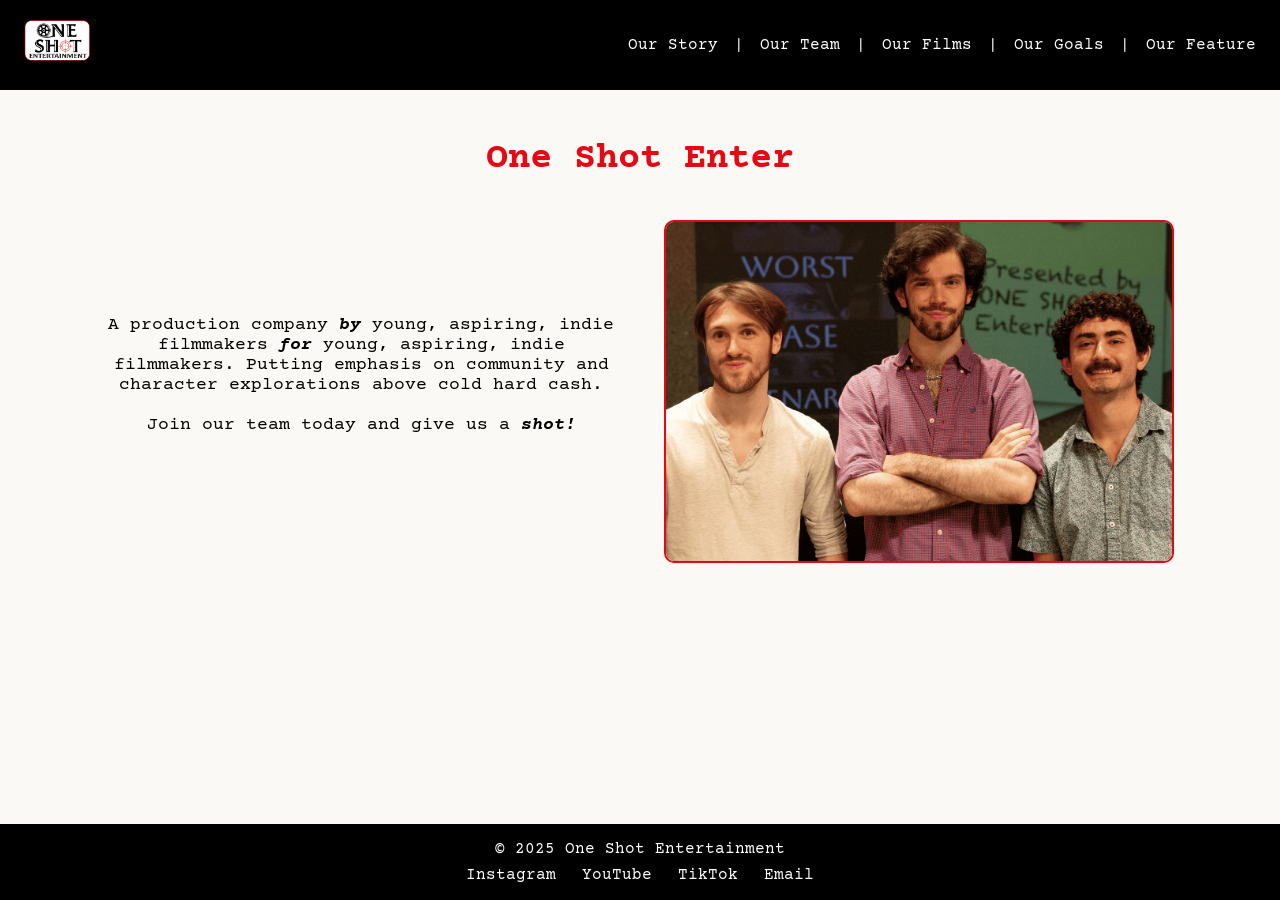
<file: index.html>
<!DOCTYPE html>
<html lang="en" xmlns="http://www.w3.org/1999/html">
<head>
    <meta charset="UTF-8" />
    <meta name="viewport" content="width=device-width, initial-scale=1.0" />
    <title>One Shot Entertainment</title>

    <link rel="stylesheet" href="styles.css" />
    <link rel="icon" href="One Shot Logo Formatted.png" />
    <link href="https://fonts.googleapis.com/css2?family=Inter:wght@400;700;800&display=swap" rel="stylesheet">
    <link href="https://fonts.googleapis.com/css2?family=Courier+Prime:wght@400;700&display=swap" rel="stylesheet">

    <style>
        body {
            background: #faf9f6;
            color: #000000;
            margin: 0;
        }

        /* Intro layout */
        .intro {
            max-width: 1100px;
            margin: 3rem auto;
            padding: 0 1rem;
        }

        .intro-content {
            display: flex;
            align-items: center;
            gap: 3rem;
        }

        .intro-text {
            flex: 1;
        }

        .group-photo {
            flex: 1;
            text-align: right;
        }

        .group-photo img {
            max-width: 100%;
            height: auto;
            border-radius: 10px;
        }

        /* Mobile stacking */
        @media (max-width: 768px) {
            .intro-content {
                flex-direction: column;
                text-align: center;
            }

            .group-photo {
                text-align: center;
            }
        }
    </style>
</head>
<body>

<!-- Navbar -->
<header class="navbar">
    <div class="logo" onclick="location.href='index.html'">
        <img src="One Shot Logo Formatted.png" alt="One Shot Logo" class="logo-img">
    </div>

    <button id="menu-toggle" class="menu-toggle">☰</button>

    <nav class="nav-links" id="nav-links">
        <a href="OurStory.html">Our Story</a> <span class="divider">|</span>
        <a href="OurTeam.html">Our Team</a> <span class="divider">|</span>
        <a href="OurFilms.html">Our Films</a> <span class="divider">|</span>
        <a href="OurGoals.html">Our Goals</a> <span class="divider">|</span>
        <a href="BodyCount.html">Our Feature</a>
    </nav>
</header>

<!-- Main Intro -->
<main class="intro">
    <h1 id="typing-title"></h1>

    <div class="intro-content">
        <!-- LEFT: Text -->
        <div class="intro-text">
            <p class="intro-blurb">
                A production company <em><strong>by</strong></em> young, aspiring, indie filmmakers
                <em><strong>for</strong></em> young, aspiring, indie filmmakers.
                Putting emphasis on community and character explorations above cold hard cash.
                <br><br>
                Join our team today and give us a <strong><em>shot!</em></strong>
            </p>
        </div>

        <!-- RIGHT: Image -->
        <div class="group-photo">
            <img src="Group Pic 1 ss.png" alt="Group Photo 1" />
        </div>
    </div>
</main>

<!-- Footer -->
<footer class="footer">
    <p>© 2025 One Shot Entertainment</p>
    <div class="socials">
        <a href="https://www.instagram.com/one.shotentertainment/" target="_blank">Instagram</a>
        <a href="https://www.youtube.com/@oneshotentertainment00" target="_blank">YouTube</a>
        <a href="https://www.tiktok.com/@one.shotentertainment" target="_blank">TikTok</a>
        <a href="mailto:oneshotentertainment00@gmail.com">Email</a>
    </div>
</footer>

<script src="script.js"></script>
</body>
</html>
</file>
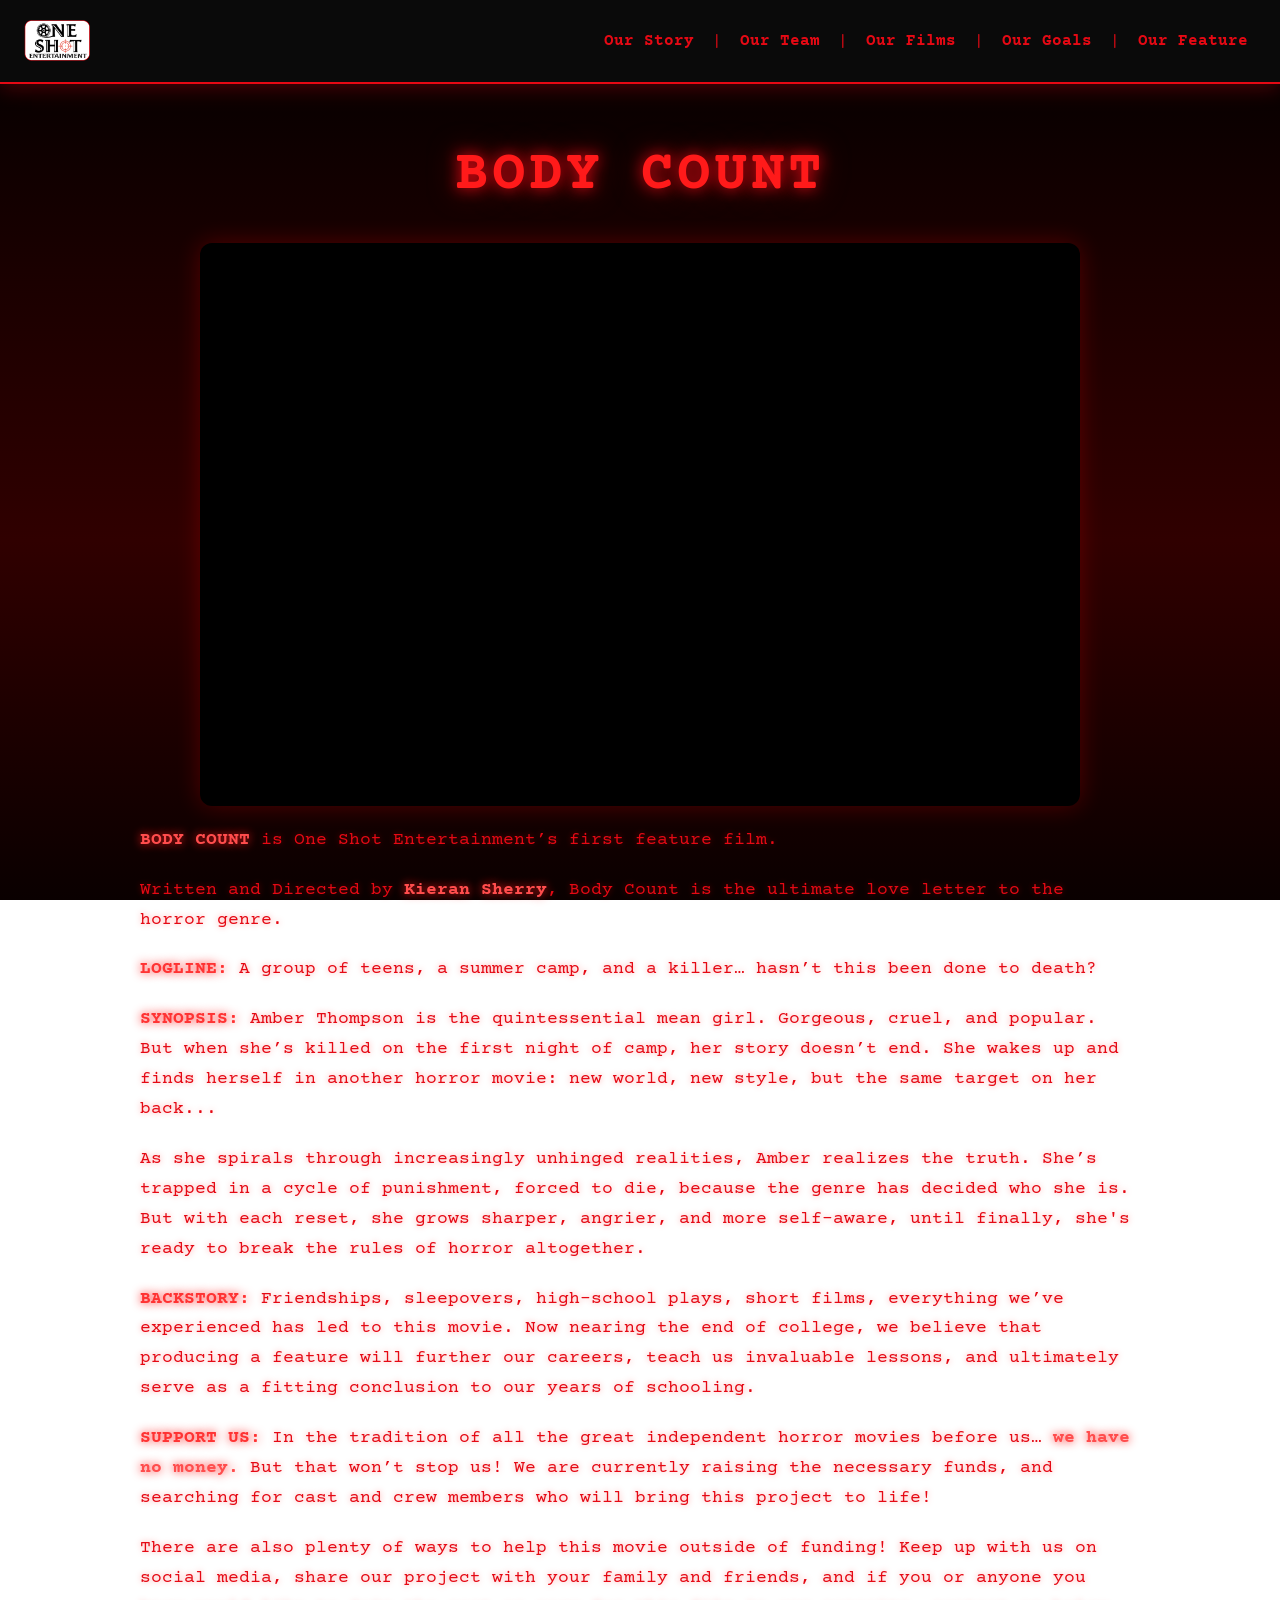
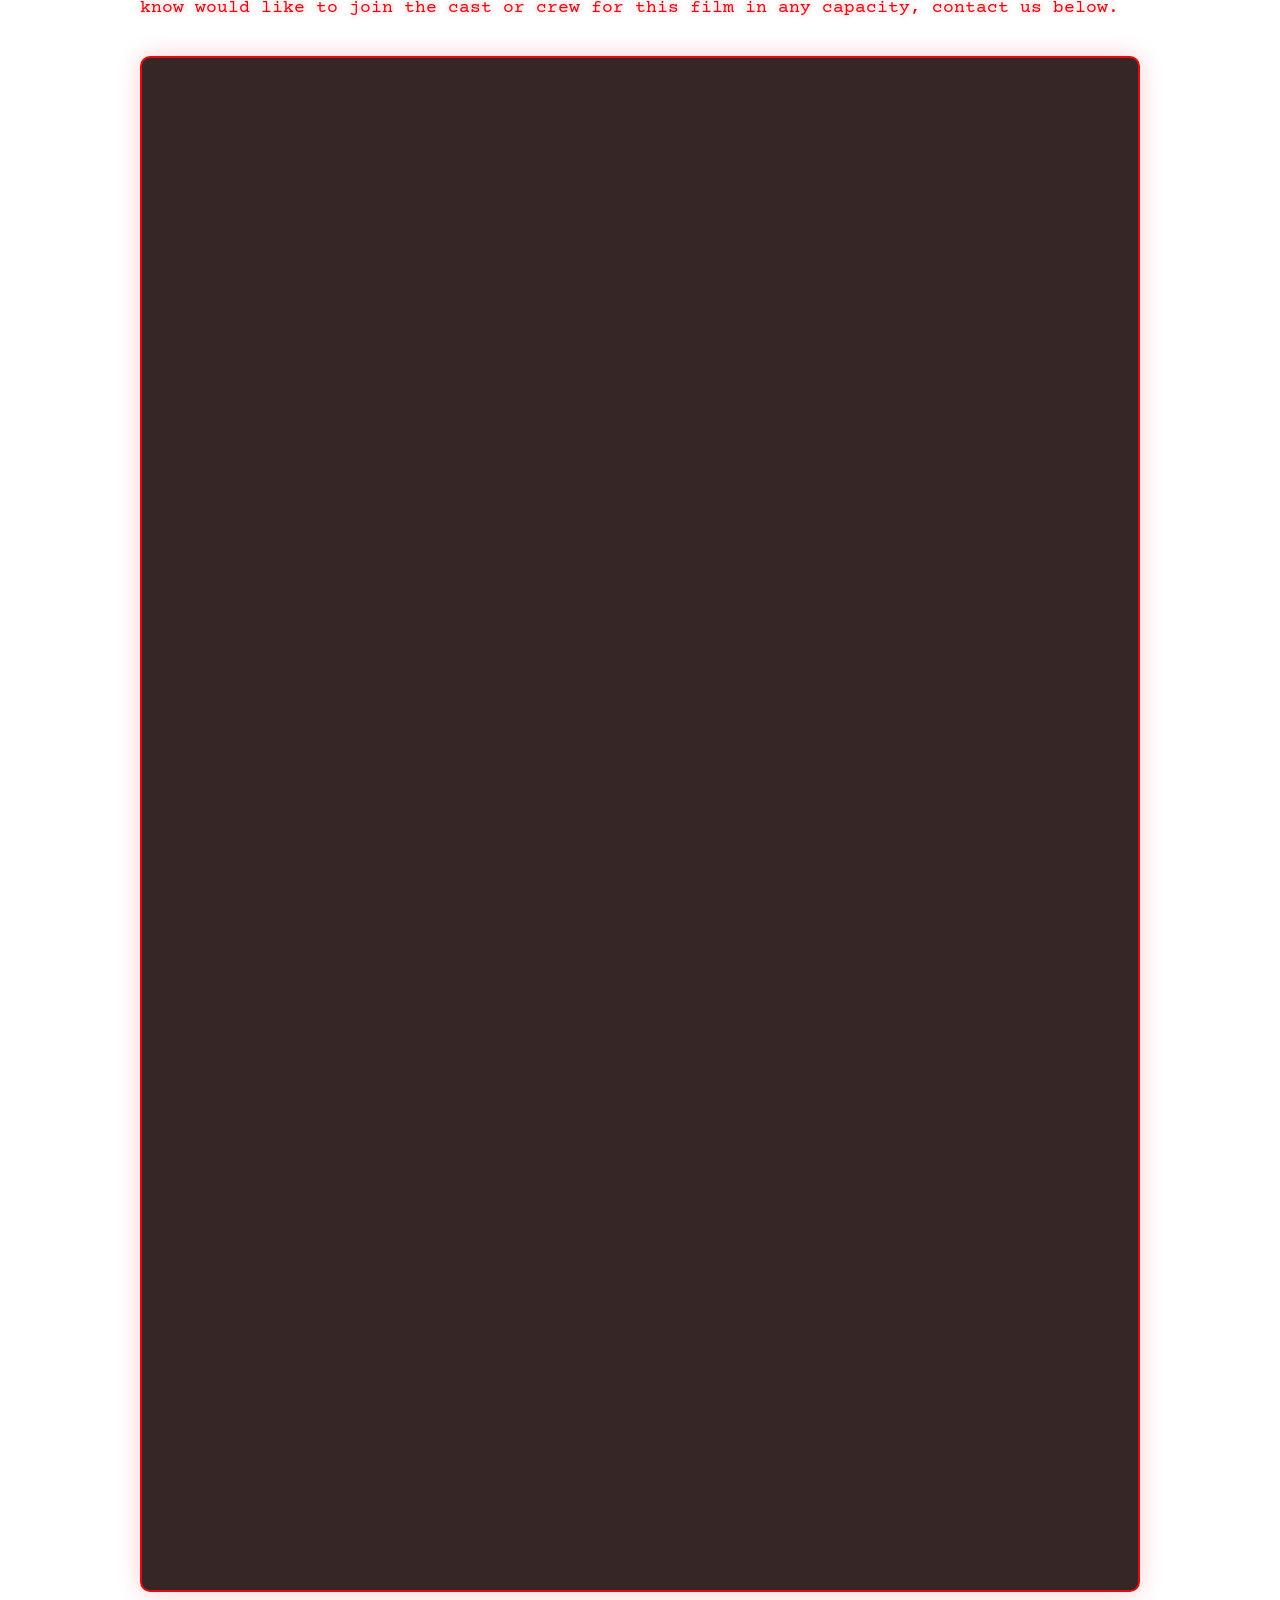
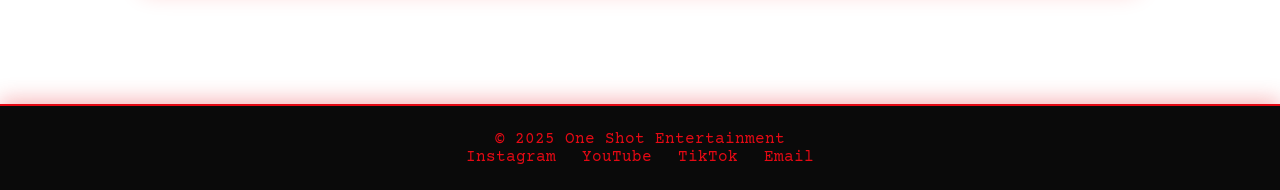
<file: BodyCount.html>
<!DOCTYPE html>
<html lang="en">
<head>
  <meta charset="UTF-8" />
  <meta name="viewport" content="width=device-width, initial-scale=1.0"/>
  <title>Body Count - One Shot Entertainment</title>
  <link rel="icon" href="One Shot Logo Formatted.png"/>
  <link href="https://fonts.googleapis.com/css2?family=Courier+Prime:wght@400;700&display=swap" rel="stylesheet">
  <style>
    * { margin: 0; padding: 0; box-sizing: border-box; }

    html, body { height: 100%; }

    body {
      font-family: 'Courier Prime', monospace;
      margin: 0;
      overflow-x: hidden;
      display: flex;
      flex-direction: column;
      align-items: center;
      color: #e50914;
      background: linear-gradient(to bottom, #000 0%, #1a0000 30%, #300000 60%, #0a0000 100%);
      background-attachment: fixed;
    }

    /* Navbar */
    .navbar {
      width: 100%;
      display: flex;
      justify-content: space-between;
      align-items: center;
      background: #0a0a0a;
      padding: 1rem 1.5rem;
      border-bottom: 2px solid #e50914;
      z-index: 1000;
      box-shadow: 0 4px 20px rgba(229,9,20,0.3);
    }
    .logo-img { height: 50px; cursor: pointer; display: block; }
    .nav-links a {
      color: #e50914;
      text-decoration: none;
      margin: 0 0.5rem;
      font-weight: 700;
      transition: color 0.3s ease;
    }
    .nav-links a:hover {
      color: #fff;
      text-shadow: 0 0 10px #ff1a1a;
    }
    .menu-toggle {
      display: none;
      font-size: 1.8rem;
      background: none;
      border: none;
      color: #e50914;
      cursor: pointer;
    }

    /* Main Content */
    .content {
      max-width: 1000px;
      width: 90%;
      line-height: 1.7;
      font-size: 1.1rem;
      margin: 2rem auto 3rem;
      color: #e50914;
      text-shadow: 0 0 6px rgba(255,0,0,0.4);
    }

    h1 {
      text-align: center;
      font-size: 3.5rem;
      margin: 0.75rem 0 1rem;
      color: #ff1a1a;
      text-shadow: 0 0 15px #e50914, 0 0 30px #660000;
      letter-spacing: 3px;
      animation: pulse 2.7s infinite;
    }

    @keyframes pulse {
      0%,100% { text-shadow: 0 0 10px #e50914, 0 0 20px #e50914; }
      50% { text-shadow: 0 0 20px #ff3333, 0 0 40px #ff0000; }
    }

    .content p { margin: 1.25rem 0; }

    .highlight {
      font-weight: bold;
      color: #ff4d4d;
      text-shadow: 0 0 10px #ff1a1a;
    }
    .section-title {
      text-transform: uppercase;
      font-weight: bold;
      color: #ff3333;
      margin-top: 1.5rem;
      text-shadow: 0 0 10px #ff1a1a;
    }

    /* Video */
    .video-wrapper {
      position: relative;
      width: 100%;
      max-width: 880px;
      margin: 1.25rem auto;
      padding-top: 56.25%; /* 16:9 aspect ratio */
      border-radius: 12px;
      overflow: hidden;
      box-shadow: 0 0 25px rgba(255,0,0,0.25);
      background: #000;
    }

    .campaign-video {
      position: absolute;
      top: 0;
      left: 0;
      width: 100%;
      height: 100%;
      border: none;
      display: block;
    }


    /* Scary Button */
    a.link {
      color: #fff;
      text-decoration: none;
      font-weight: bold;
      background: linear-gradient(to bottom, #8b0000, #e50914, #6b0000);
      padding: 0.8rem 1.6rem;
      border-radius: 8px;
      display: inline-block;
      margin-top: 1rem;
      position: relative;
      overflow: hidden;
      transition: transform 0.15s ease, box-shadow 0.2s ease;
      animation: pulseButton 2s infinite alternate;
      box-shadow: 0 0 20px rgba(255,0,0,0.3);
    }

    @keyframes pulseButton {
      from { box-shadow: 0 0 15px rgba(255,0,0,0.5), inset 0 0 10px rgba(255,50,50,0.3); }
      to { box-shadow: 0 0 30px rgba(255,0,0,0.8), inset 0 0 20px rgba(255,50,50,0.6); }
    }

    a.link::after {
      content: "";
      position: absolute;
      bottom: -10px;
      left: 20%;
      width: 60%;
      height: 12px;
      background: radial-gradient(circle at top, rgba(139,0,0,0.8) 20%, transparent 80%);
      animation: drip 2s infinite ease-in-out;
    }

    @keyframes drip {
      0%,100% { transform: translateY(0); opacity: 0.8; }
      50% { transform: translateY(5px); opacity: 1; }
    }

    a.link:hover {
      transform: scale(1.05);
      background: linear-gradient(to bottom, #ff1a1a, #b30000);
    }

    /* Form Container */
    .form-container {
      width: 100%;
      max-width: 1000px;
      border: 2px solid #e50914;
      border-radius: 10px;
      background: rgba(20,0,0,0.85);
      padding: 1rem;
      margin: 2rem auto 4rem;
      box-shadow: 0 0 25px rgba(255,0,0,0.2);
    }

    iframe {
      width: 100%;
      height: 1500px;
      border: none;
      display: block;
    }

    /* Footer */
    .footer {
      text-align: center;
      width: 100%;
      background: #0a0a0a;
      color: #e50914;
      padding: 1.5rem;
      border-top: 2px solid #e50914;
      box-shadow: 0 -4px 20px rgba(229,9,20,0.3);
    }
    .footer .socials a {
      color: #e50914;
      margin: 0 0.5rem;
      text-decoration: none;
      transition: color 0.3s ease;
    }
    .footer .socials a:hover {
      color: #fff;
      text-shadow: 0 0 8px #ff4d4d;
    }

    /* Responsive */
    @media (max-width: 600px) {

      /* hide dividers in dropdown */
      .divider {
        display: none;
      }

      #typing-title {
        font-size: 1.69rem;
      }

      .nav-links a {
        font-size: 0.76rem;
        display: block;
      }

      .logo {
        font-size: 0.97rem;
      }

      .menu-toggle {
        font-size: 1.5rem;
        display: block; /* Show the hamburger */
      }

      /* --- SLIDE DOWN ANIMATION VERSION OF NAV-LINKS --- */
      .nav-links {
        position: absolute;
        top: 70px;
        right: 0;
        background: #000;
        width: 200px;
        flex-direction: column;
        align-items: flex-start;
        padding: 1rem;
        gap: 0;

        /* sliding animation properties */
        overflow: hidden;
        max-height: 0;
        opacity: 0;
        transition: max-height 0.4s ease, opacity 0.4s ease;
      }

      .nav-links.show {
        max-height: 500px; /* large enough to reveal all links */
        opacity: 1;
      }

      .nav-links a {
        padding: 0.5rem 0;
        width: 100%;
      }
    }

    /* Responsive Title Fix */
    @media (max-width: 900px) {
      h1 {
        font-size: 3rem;
      }
    }

    @media (max-width: 750px) {
      h1 {
        font-size: 2.5rem;
      }
    }

    @media (max-width: 600px) {
      h1 {
        font-size: 2.1rem;
        letter-spacing: 2px; /* slightly tighter so it stays one line */
      }
    }

    @media (max-width: 480px) {
      h1 {
        font-size: 1.75rem;
        letter-spacing: 1px;
      }
    }

  </style>
</head>
<body>

<header class="navbar">
  <div class="logo" onclick="location.href='index.html'">
    <img src="One Shot Logo Formatted.png" alt="One Shot Logo" class="logo-img">
  </div>
  <button class="menu-toggle" id="menu-toggle">☰</button>
  <nav class="nav-links" id="nav-links">
    <a href="OurStory.html">Our Story</a> <span class="divider">|</span>
    <a href="OurTeam.html">Our Team</a> <span class="divider">|</span>
    <a href="OurFilms.html">Our Films</a> <span class="divider">|</span>
    <a href="OurGoals.html">Our Goals</a> <span class="divider">|</span>
    <a href="BodyCount.html">Our Feature</a>
  </nav>
</header>

<main class="content">
  <h1>BODY COUNT</h1>

  <div class="video-wrapper">
    <iframe
            class="campaign-video"
            src="https://drive.google.com/file/d/1VVdnpefF-FdsSgHXqUJBJfNLVnAZZv1k/preview"
            allow="autoplay; fullscreen"
            allowfullscreen>
    </iframe>
  </div>

  <p><span class="highlight">BODY COUNT</span> is One Shot Entertainment’s first feature film.</p>

  <p>Written and Directed by <span class="highlight">Kieran Sherry</span>, Body Count is the ultimate love letter to the horror genre.</p>

  <p><span class="section-title">Logline:</span> A group of teens, a summer camp, and a killer… hasn’t this been done to death?</p>

  <p><span class="section-title">Synopsis:</span> Amber Thompson is the quintessential mean girl. Gorgeous, cruel, and popular. But when she’s killed on the first night of camp, her story doesn’t end. She wakes up and finds herself in another horror movie: new world, new style, but the same target on her back...</p>

  <p>As she spirals through increasingly unhinged realities, Amber realizes the truth. She’s trapped in a cycle of punishment, forced to die, because the genre has decided who she is. But with each reset, she grows sharper, angrier, and more self-aware, until finally, she's ready to break the rules of horror altogether.</p>

  <p><span class="section-title">Backstory:</span> Friendships, sleepovers, high-school plays, short films, everything we’ve experienced has led to this movie. Now nearing the end of college, we believe that producing a feature will further our careers, teach us invaluable lessons, and ultimately serve as a fitting conclusion to our years of schooling.</p>

  <p><span class="section-title">Support Us:</span> In the tradition of all the great independent horror movies before us… <span class="highlight">we have no money.</span> But that won’t stop us! We are currently raising the necessary funds, and searching for cast and crew members who will bring this project to life!</p>

  <!--
  <p>So if this sounds like a movie you’d like to see… <span class="highlight">YOU can help bring it to life!</span> Our fundraising campaign is now live!</p>

  <p style="text-align:center;">
    <a class="link" href="#" target="_blank" rel="noopener">Fund Our Campaign Here</a>
  </p>
  -->
  <p>There are also plenty of ways to help this movie outside of funding! Keep up with us on social media, share our project with your family and friends, and if you or anyone you know would like to join the cast or crew for this film in any capacity, contact us below.</p>

  <div class="form-container">
    <iframe src="https://docs.google.com/forms/d/e/1FAIpQLSc-7XbF_esJmCRg6DgMv4vTzZAVBPrFzW50ubQ5w1DMgMn9MQ/viewform?embedded=true">Loading…</iframe>
  </div>
</main>

<footer class="footer">
  <p>© 2025 One Shot Entertainment</p>
  <div class="socials">
    <a href="https://www.instagram.com/one.shotentertainment/" target="_blank" rel="noopener">Instagram</a>
    <a href="https://www.youtube.com/@oneshotentertainment00" target="_blank" rel="noopener">YouTube</a>
    <a href="https://www.tiktok.com/@one.shotentertainment" target="_blank" rel="noopener">TikTok</a>
    <a href="mailto:oneshotentertainment00@gmail.com">Email</a>
  </div>
</footer>

<script src="script.js"></script>

</body>
</html>
</file>
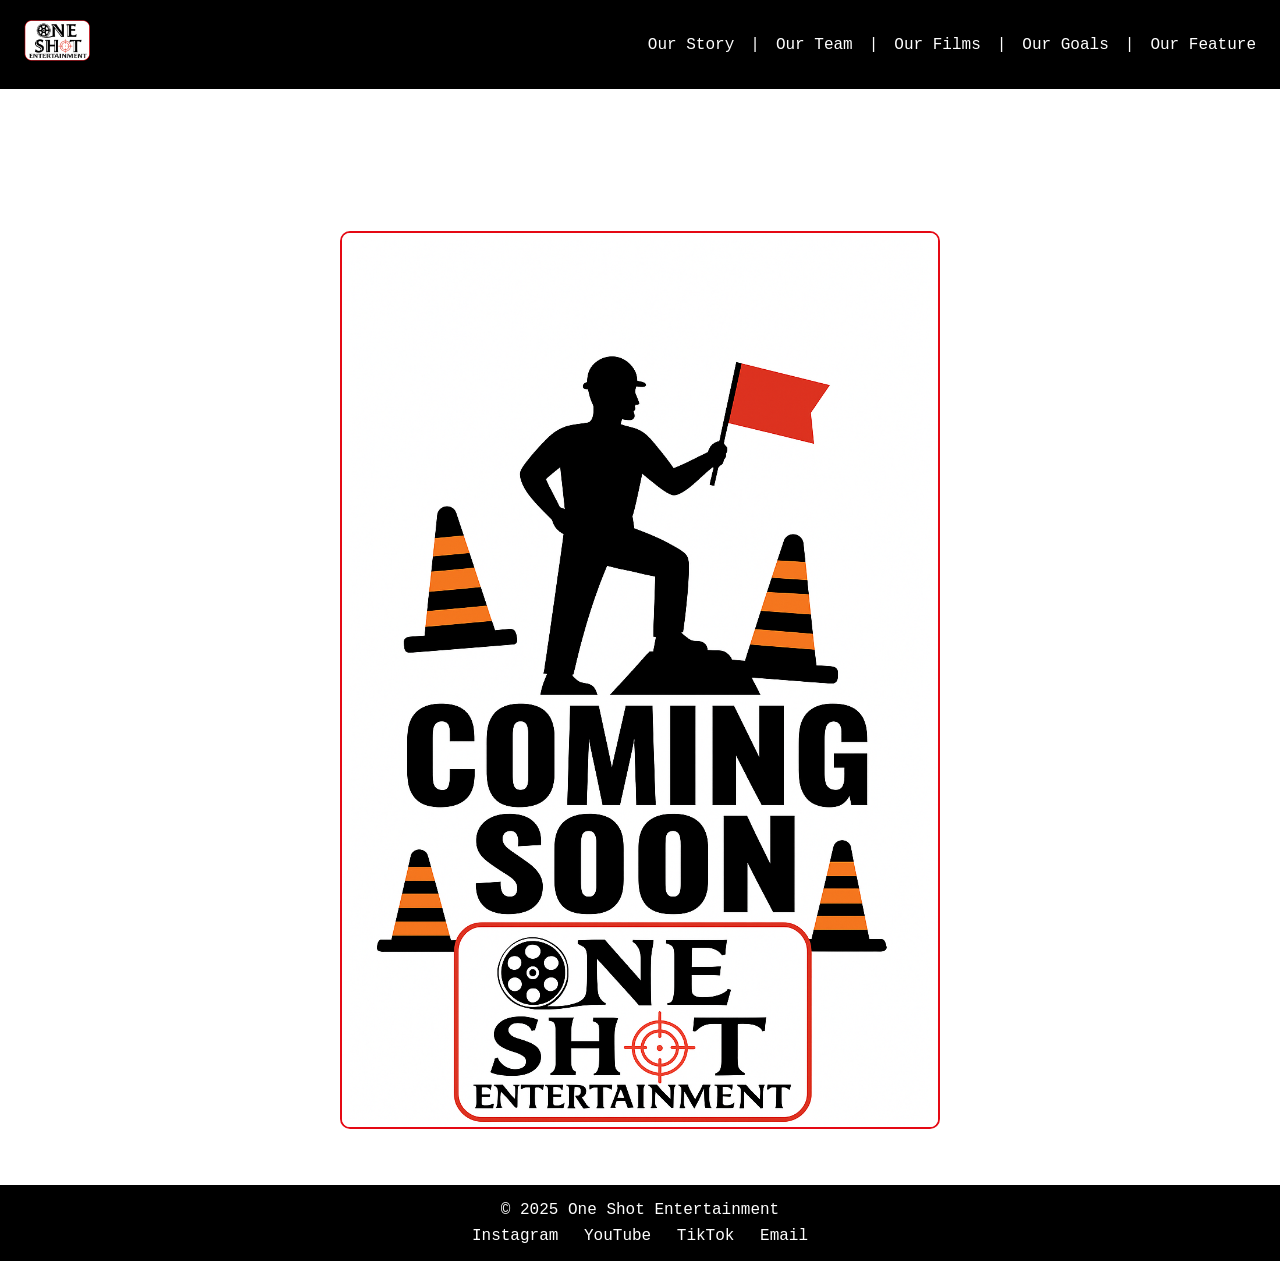
<file: OurFeature.html>
<!DOCTYPE html>
<html lang="en">
<head>
  <meta charset="UTF-8" />
  <meta name="viewport" content="width=device-width, initial-scale=1.0" />
  <title>One Shot Entertainment</title>
  <link rel="stylesheet" href="styles.css" />
  <link rel="icon" href="One Shot Logo Formatted.png" />
  <link href="https://fonts.googleapis.com/css2?family=Inter:wght@400;700;800&display=swap" rel="stylesheet">
</head>
<body>

<!-- Navbar -->
<header class="navbar">
  <div class="logo" onclick="location.href='index.html'">
    <img src="One Shot Logo Formatted.png" alt="One Shot Logo" class="logo-img">
  </div>

  <!-- Hamburger -->
  <button id="menu-toggle" class="menu-toggle">☰</button>
  <nav class="nav-links" id="nav-links">
    <a href="OurStory.html">Our Story</a> |
    <a href="OurTeam.html">Our Team</a> |
    <a href="OurFilms.html">Our Films</a> |
    <a href="OurGoals.html">Our Goals</a> |
    <a href="OurFeature.html">Our Feature</a>
  </nav>
</header>

<!-- Main Intro -->
<main class="intro">

  <h1 class="red-heading fade-in">Our Goals</h1>

  <div class="group-photo">
    <img src="Coming%20Soon.png" alt="Coming Soon..." />
  </div>
</main>

<!-- Footer -->
<footer class="footer">
  <p>© 2025 One Shot Entertainment</p>
  <div class="socials">
    <a href="https://www.instagram.com/one.shotentertainment/" target="_blank">Instagram</a>
    <a href="https://www.youtube.com/@oneshotentertainment00" target="_blank">YouTube</a>
    <a href="https://www.tiktok.com/@one.shotentertainment" target="_blank">TikTok</a>
    <a href="mailto:oneshotentertainment00@gmail.com">Email</a>
  </div>
</footer>

<script src="script.js"></script>
</body>
</html>
</file>
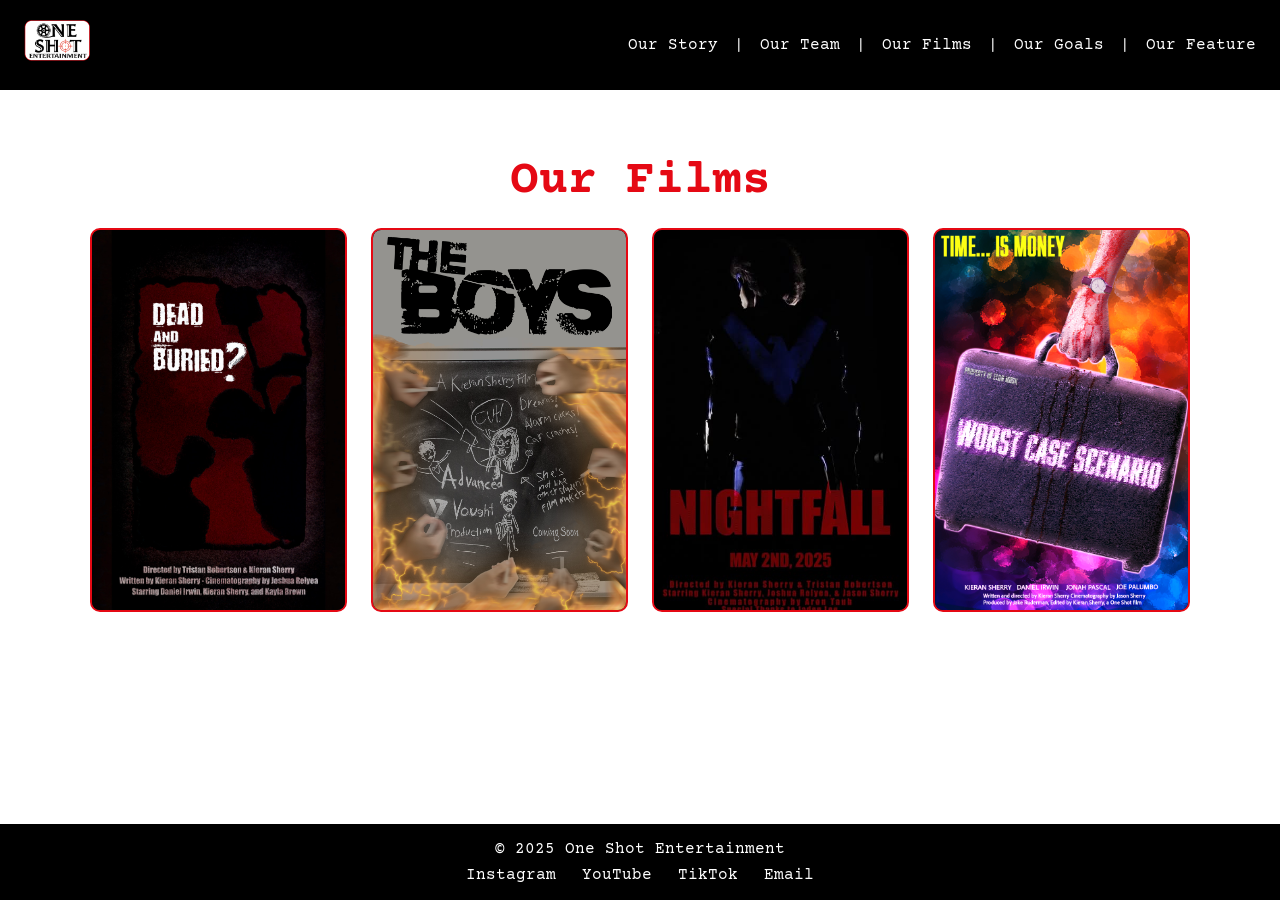
<file: OurFilms.html>
<!DOCTYPE html>
<html lang="en">
<head>
    <meta charset="UTF-8" />
    <meta name="viewport" content="width=device-width, initial-scale=1.0"/>
    <title>Our Films - One Shot Entertainment</title>
    <link rel="stylesheet" href="styles.css"/>
    <link rel="icon" href="One Shot Logo Formatted.png"/>
    <link href="https://fonts.googleapis.com/css2?family=Inter:wght@400;700;800&display=swap" rel="stylesheet">
    <link href="https://fonts.googleapis.com/css2?family=Courier+Prime:wght@400;700&display=swap" rel="stylesheet">
    <style>
        .fade-in {
            opacity: 0;
            transform: translateY(20px);
            transition: opacity 0.6s ease-out, transform 0.6s ease-out;
        }

        .fade-in.visible {
            opacity: 1;
            transform: none;
        }

        .red-heading {
            color: #e50914;
            text-align: center;
            font-size: 2.5rem;
            margin-top: 2rem;
        }

        .films-wrapper {
            display: flex;
            justify-content: center;
            width: 100%;
        }

        .films-grid {
            display: grid;
            grid-template-columns: repeat(auto-fit, minmax(250px, 1fr));
            gap: 1.5rem;
            justify-items: center;
            max-width: 1100px;
            width: 100%;
        }


        .film-card {
            cursor: pointer;
            border-radius: 10px;
            overflow: hidden;
            transition: transform 0.3s ease, box-shadow 0.3s ease;
            border: 2px solid #e50914;
            background-color: #111;
        }

        .film-card:hover {
            transform: scale(1.05);
            box-shadow: 0 10px 20px rgba(0, 0, 0, 0.4);
        }

        .film-card img {
            width: 100%;
            height: 102%;
            display: block;
        }

        @media (max-width: 600px) {
            .films-grid {
                grid-template-columns: repeat(auto-fill, minmax(140px, 1fr));
            }
        }
    </style>
</head>
<body>

<!-- Navbar -->
<header class="navbar">
    <div class="logo" onclick="location.href='index.html'">
        <img src="One Shot Logo Formatted.png" alt="One Shot Logo" class="logo-img">
    </div>
    <button class="menu-toggle" id="menu-toggle">☰</button>
    <nav class="nav-links" id="nav-links">
        <a href="OurStory.html">Our Story</a> <span class="divider">|</span>
        <a href="OurTeam.html">Our Team</a> <span class="divider">|</span>
        <a href="OurFilms.html">Our Films</a> <span class="divider">|</span>
        <a href="OurGoals.html">Our Goals</a> <span class="divider">|</span>
        <a href="BodyCount.html">Our Feature</a>
    </nav>
</header>

<!-- Main Content -->
<main class="intro">
    <h1 class="red-heading">Our Films</h1>

    <div class="films-wrapper fade-in">
        <section class="films-grid">

            <div class="film-card" onclick="location.href='DeadAndBuried.html'">
                <img src="DEAD%20AND%20BURIED.JPG" alt="Dead And Buried">
            </div>

            <div class="film-card" onclick="location.href='TheBoys.html'">
                <img src="TB.png" alt="The Boys">
            </div>

            <div class="film-card" onclick="location.href='Nightfall.html'">
                <img src="NF%20Poster.jpg" alt="Nightfall">
            </div>

            <div class="film-card" onclick="location.href='WorstCaseScenario.html'">
                <img src="WC%20final.png" alt="Worst Case Scenario">
            </div>

        </section>
    </div>
</main>

<!-- Footer -->
<footer class="footer">
    <p>© 2025 One Shot Entertainment</p>
    <div class="socials">
        <a href="https://www.instagram.com/one.shotentertainment/" target="_blank">Instagram</a>
        <a href="https://www.youtube.com/@oneshotentertainment00" target="_blank">YouTube</a>
        <a href="https://www.tiktok.com/@one.shotentertainment" target="_blank">TikTok</a>
        <a href="mailto:oneshotentertainment00@gmail.com">Email</a>
    </div>
</footer>

<script>
    document.addEventListener("DOMContentLoaded", () => {
        const menuToggle = document.getElementById("menu-toggle");
        const navLinks = document.getElementById("nav-links");

        menuToggle.addEventListener("click", () => {
            navLinks.classList.toggle("show");
        });

        const observer = new IntersectionObserver(entries => {
            entries.forEach(entry => {
                if (entry.isIntersecting) {
                    entry.target.classList.add("visible");
                    observer.unobserve(entry.target);
                }
            });
        }, { threshold: 0.1 });

        document.querySelectorAll('.fade-in').forEach(el => {
            observer.observe(el);
        });
    });
</script>

</body>
</html>
</file>
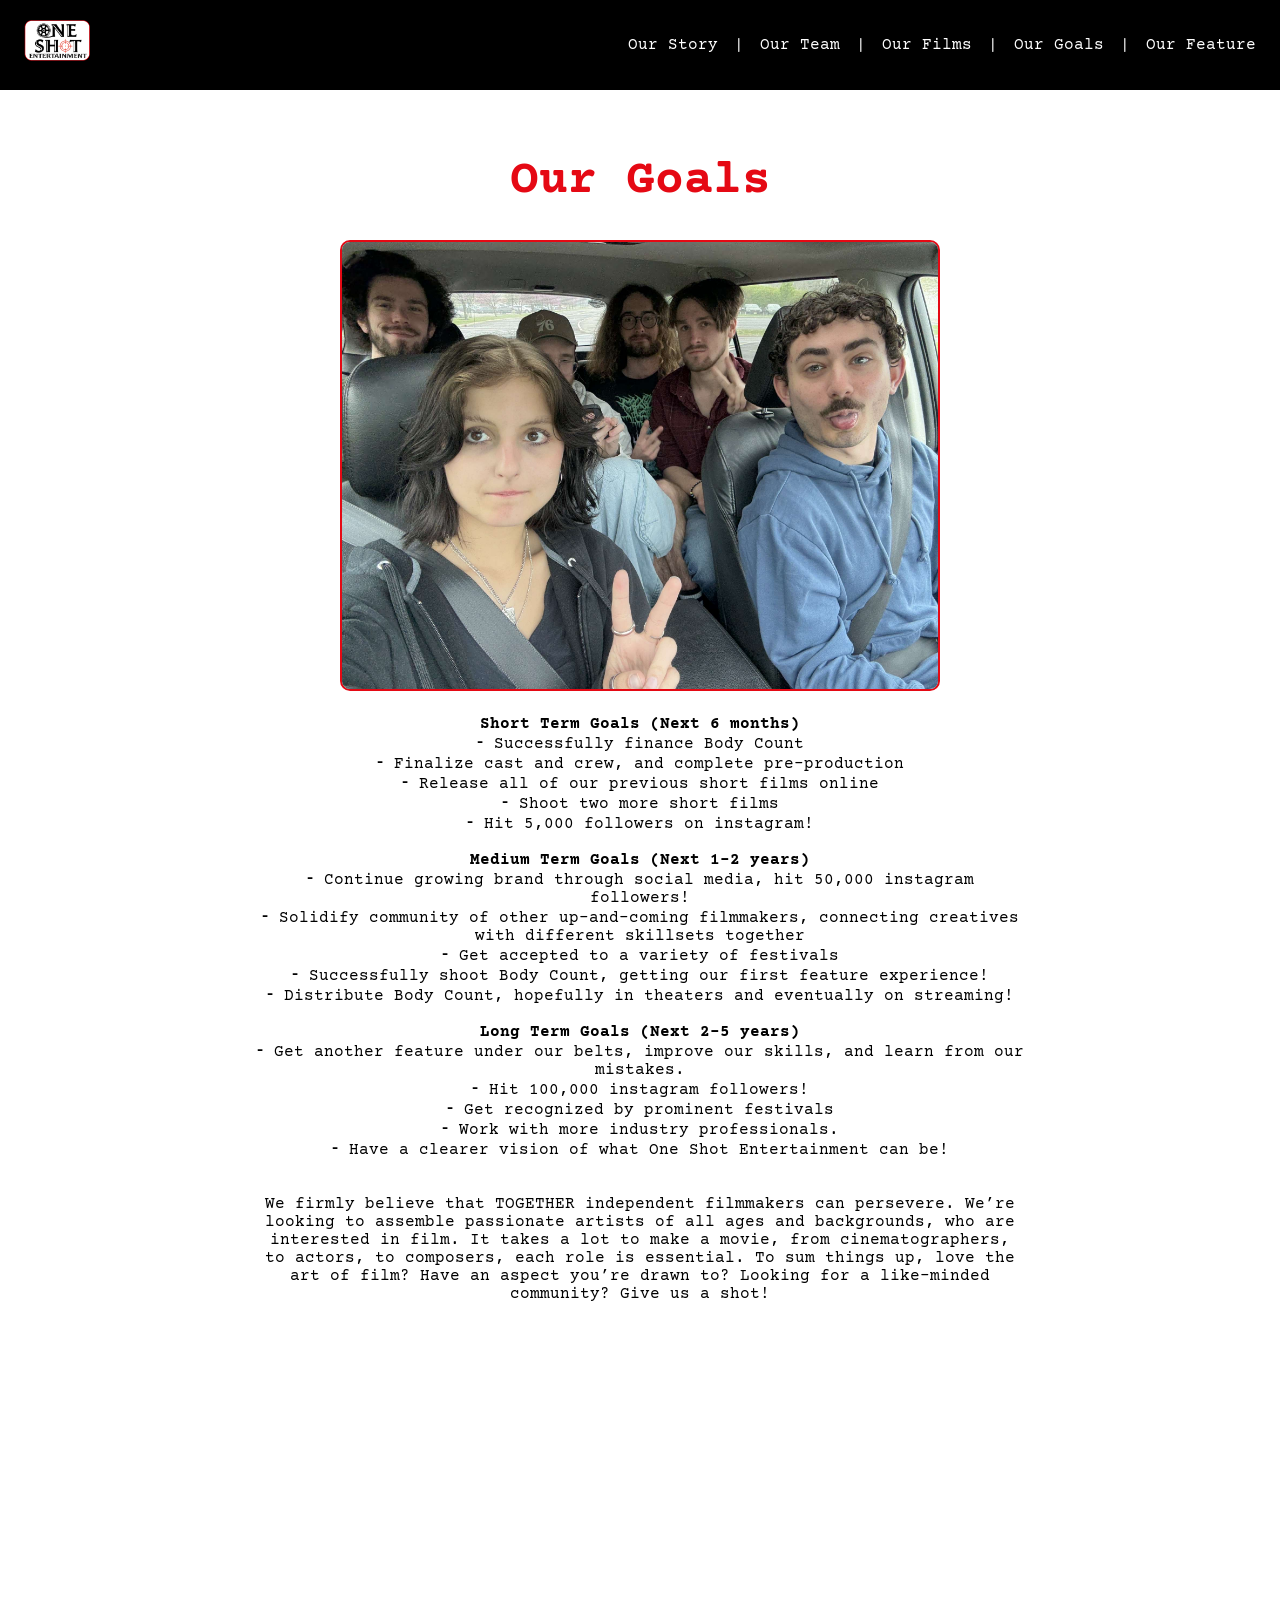
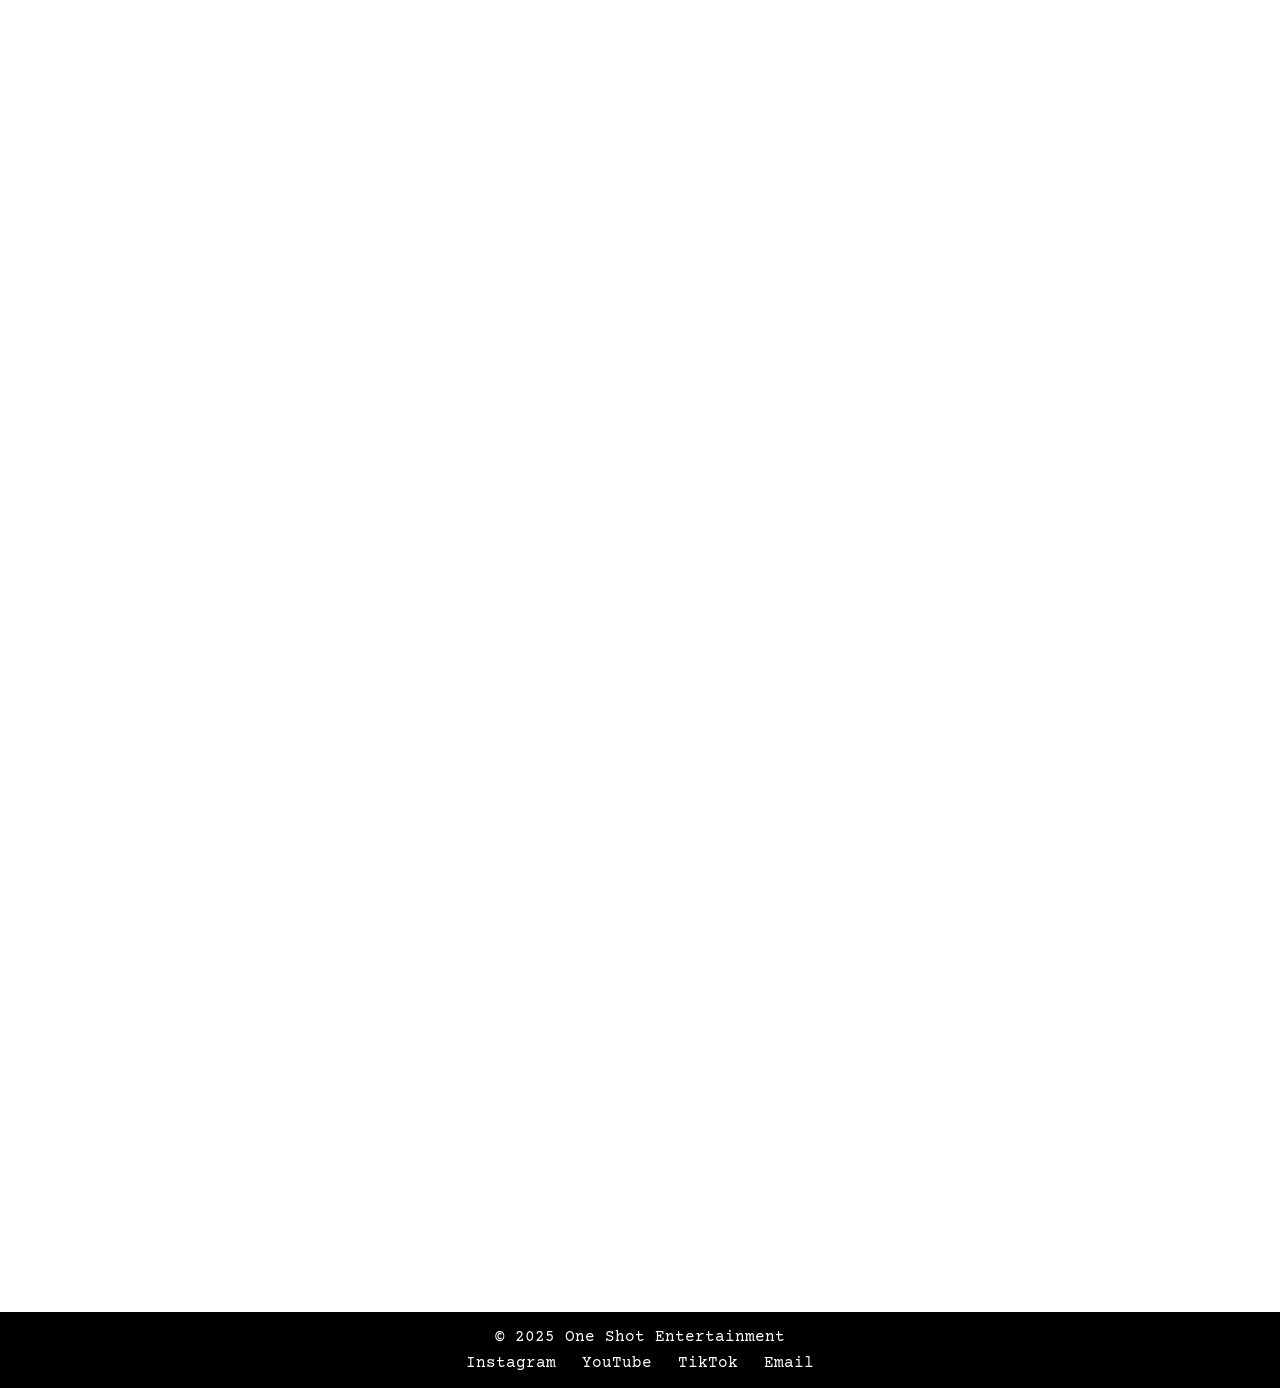
<file: OurGoals.html>
<!DOCTYPE html>
<html lang="en">
<head>
    <meta charset="UTF-8" />
    <meta name="viewport" content="width=device-width, initial-scale=1.0"/>
    <title>Our Goals - One Shot Entertainment</title>
    <link rel="stylesheet" href="styles.css"/>
    <link rel="icon" href="One Shot Logo Formatted.png"/>
    <link href="https://fonts.googleapis.com/css2?family=Inter:wght@400;700;800&display=swap" rel="stylesheet">
    <link href="https://fonts.googleapis.com/css2?family=Courier+Prime:wght@400;700&display=swap" rel="stylesheet">
    <style>
        .fade-in {
            opacity: 0;
            transform: translateY(20px);
            transition: opacity 0.6s ease-out, transform 0.6s ease-out;
        }

        .fade-in.visible {
            opacity: 1;
            transform: none;
        }

        .story-section {
            max-width: 800px;
            margin: 2rem auto;
            padding: 0 1rem;
        }

        .story-image {
            width: 100%;
            max-width: 600px;
            margin: 1.5rem auto;
            display: block;
            border-radius: 10px;
            border: 2px solid #e50914;
        }

        .red-heading {
            color: #e50914;
            text-align: center;
            font-size: 2.5rem;
            margin-top: 2rem;
        }

        iframe {
            width: 100%;
            max-width: 640px;
            margin: 2rem auto;
            display: block;
            border: none;
        }
    </style>
</head>
<body>

<!-- Navbar -->
<header class="navbar">
    <div class="logo" onclick="location.href='index.html'">
        <img src="One Shot Logo Formatted.png" alt="One Shot Logo" class="logo-img">
    </div>
    <button class="menu-toggle" id="menu-toggle">☰</button>
    <nav class="nav-links" id="nav-links">
        <a href="OurStory.html">Our Story</a> <span class="divider">|</span>
        <a href="OurTeam.html">Our Team</a> <span class="divider">|</span>
        <a href="OurFilms.html">Our Films</a> <span class="divider">|</span>
        <a href="OurGoals.html">Our Goals</a> <span class="divider">|</span>
        <a href="BodyCount.html">Our Feature</a>
    </nav>
</header>

<!-- Main Content -->
<main class="intro">
    <h1 class="red-heading fade-in">Our Goals</h1>

    <section class="story-section">

        <!-- Carousel or Static Images -->
        <img src="g8.JPG" alt="Goal Image 1" class="story-image fade-in" />

        <p class="fade-in">
            <strong>Short Term Goals (Next 6 months)</strong>
            <br>
            ⁃    Successfully finance Body Count<br>
            ⁃    Finalize cast and crew, and complete pre-production<br>
            ⁃    Release all of our previous short films online<br>
            ⁃    Shoot two more short films<br>
            ⁃    Hit 5,000 followers on instagram!<br>
            <br>
            <strong>Medium Term Goals (Next 1-2 years)</strong><br>
            ⁃    Continue growing brand through social media, hit 50,000 instagram followers!<br>
            ⁃    Solidify community of other up-and-coming filmmakers, connecting creatives with different skillsets together<br>
            ⁃    Get accepted to a variety of festivals<br>
            ⁃    Successfully shoot Body Count, getting our first feature experience!<br>
            ⁃    Distribute Body Count, hopefully in theaters and eventually on streaming!<br>
            <br>
            <strong>Long Term Goals (Next 2-5 years)</strong><br>
            ⁃    Get another feature under our belts, improve our skills, and learn from our mistakes.<br>
            ⁃    Hit 100,000 instagram followers!<br>
            ⁃    Get recognized by prominent festivals<br>
            ⁃    Work with more industry professionals.<br>
            ⁃    Have a clearer vision of what One Shot Entertainment can be!<br>
        </p>
        <br><br>
        <p class="fade-in">
            We firmly believe that TOGETHER independent filmmakers can persevere. We’re looking to assemble passionate artists of all ages and backgrounds, who are interested in film. It takes a lot to make a movie, from cinematographers, to actors, to composers, each role is essential. To sum things up, love the art of film? Have an aspect you’re drawn to? Looking for a like-minded community? Give us a shot!
        </p>

        <!-- Google Form Embed -->
        <iframe src="https://docs.google.com/forms/d/e/1FAIpQLSdvgGtm2g-QDd094VoUa6AlKn__Ysx12Lz3ugYtqm1Q-LzOSQ/viewform?embedded=true" height="1513" class="fade-in">
            Loading…
        </iframe>
    </section>
</main>

<!-- Footer -->
<footer class="footer">
    <p>© 2025 One Shot Entertainment</p>
    <div class="socials">
        <a href="https://www.instagram.com/one.shotentertainment/" target="_blank">Instagram</a>
        <a href="https://www.youtube.com/@oneshotentertainment00" target="_blank">YouTube</a>
        <a href="https://www.tiktok.com/@one.shotentertainment" target="_blank">TikTok</a>
        <a href="mailto:oneshotentertainment00@gmail.com">Email</a>
    </div>
</footer>

<script>
    // Menu toggle
    document.addEventListener("DOMContentLoaded", () => {
        const menuToggle = document.getElementById("menu-toggle");
        const navLinks = document.getElementById("nav-links");

        menuToggle.addEventListener("click", () => {
            navLinks.classList.toggle("show");
        });

        // Fade-in observer
        const observer = new IntersectionObserver(entries => {
            entries.forEach(entry => {
                if (entry.isIntersecting) {
                    entry.target.classList.add("visible");
                    observer.unobserve(entry.target);
                }
            });
        }, { threshold: 0.1 });

        document.querySelectorAll('.fade-in').forEach(el => {
            observer.observe(el);
        });
    });
</script>

</body>
</html>
</file>
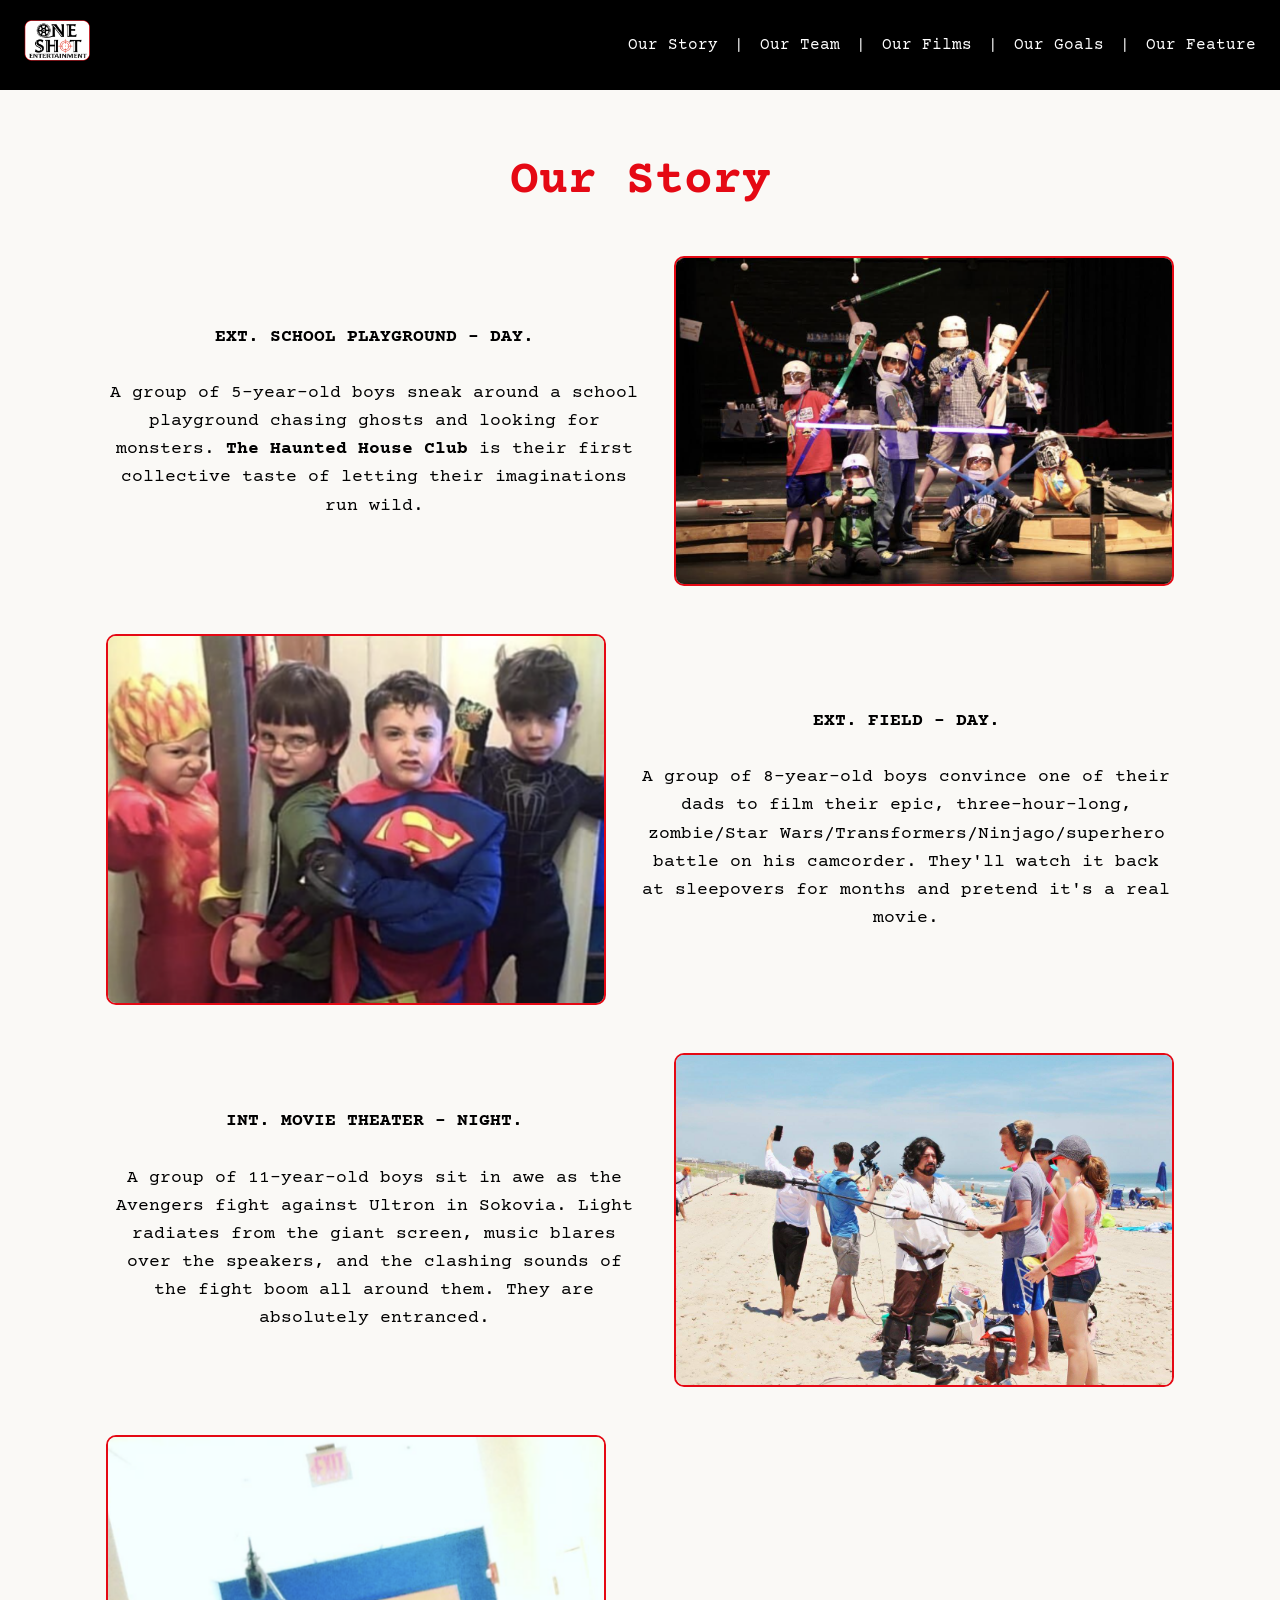
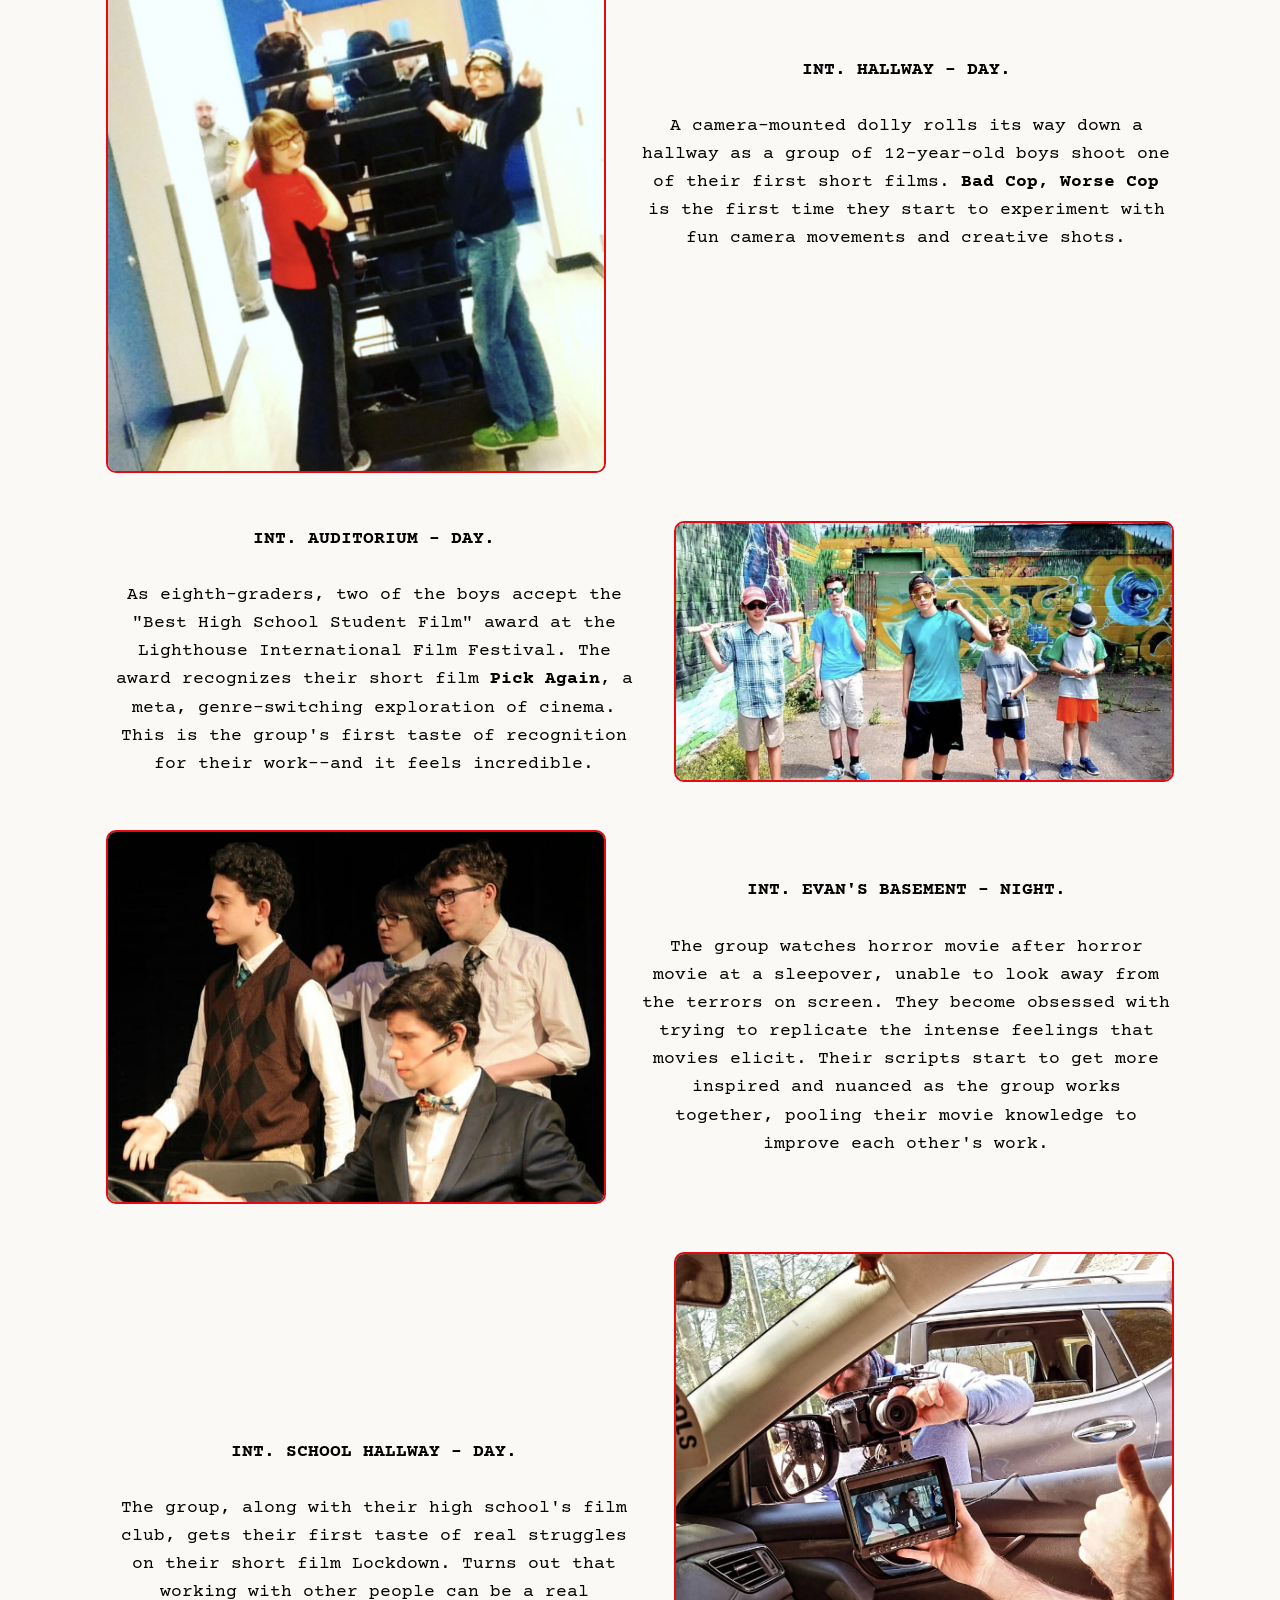
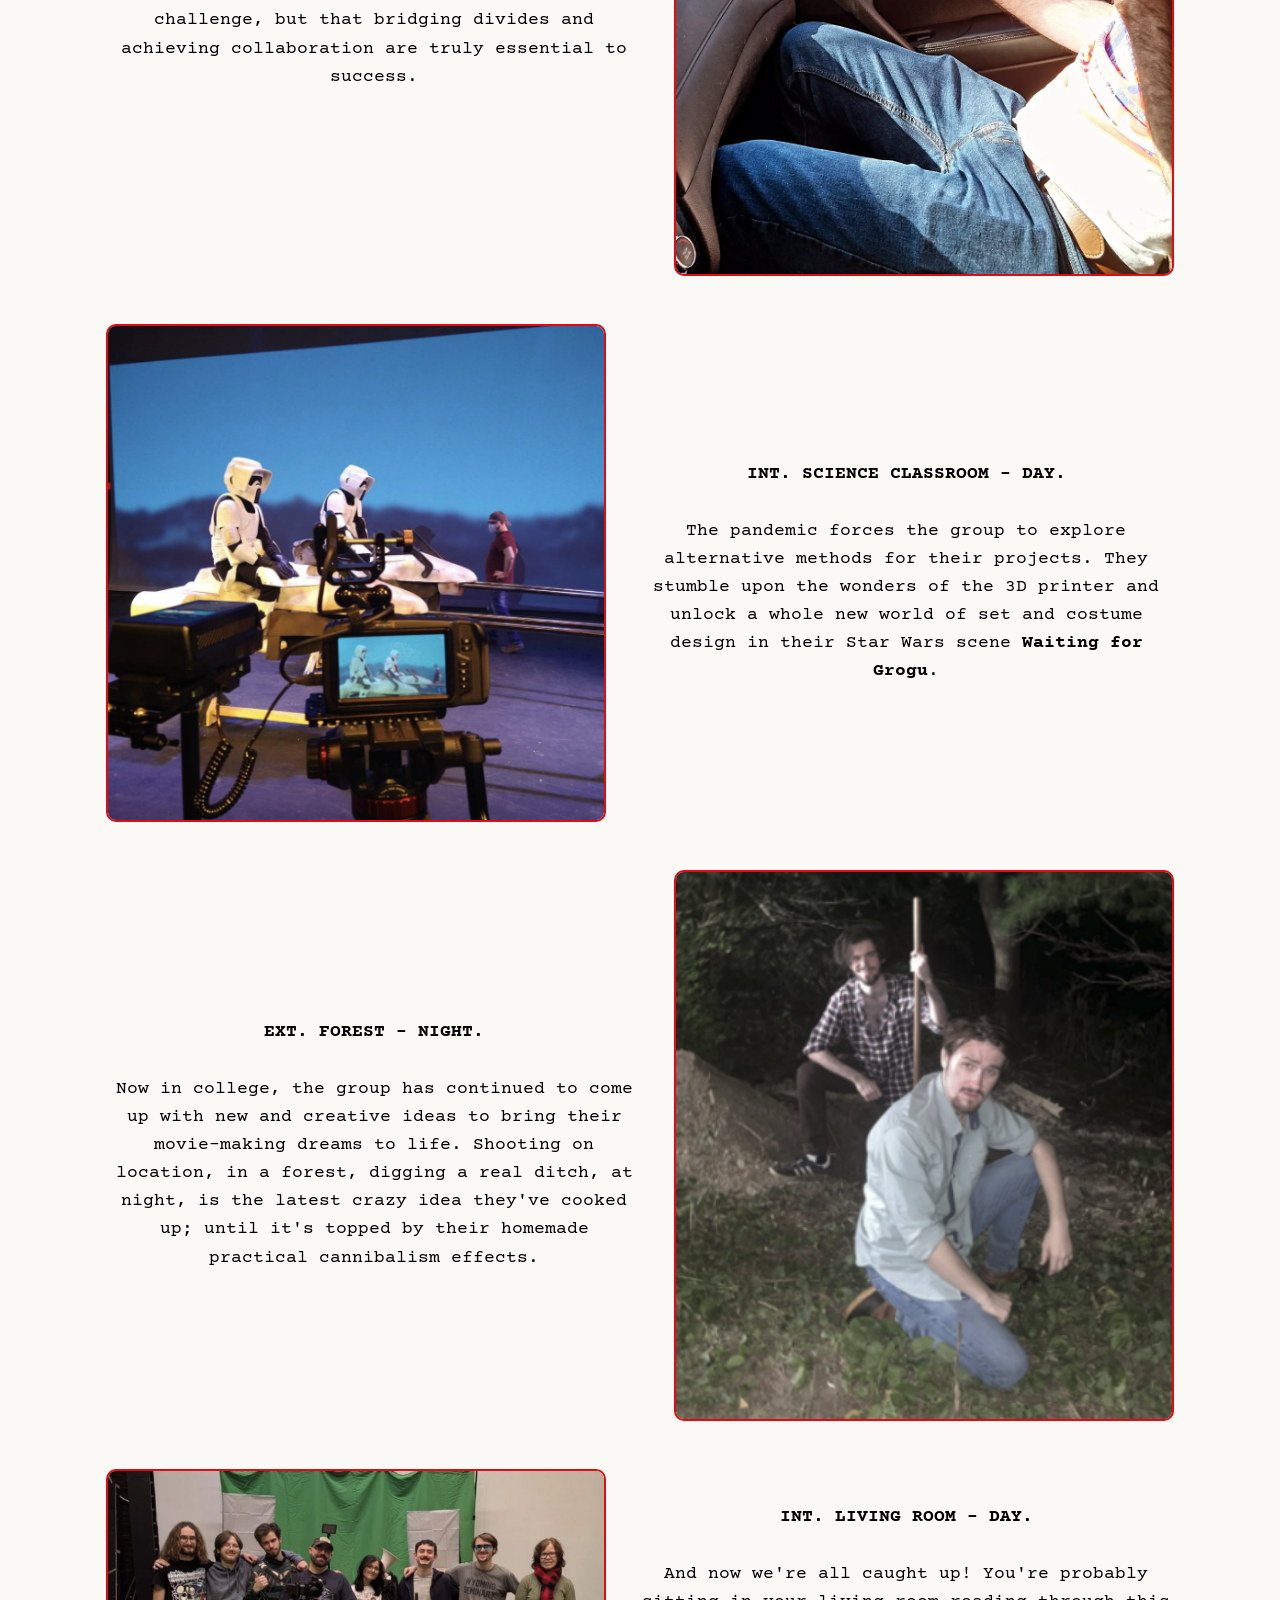
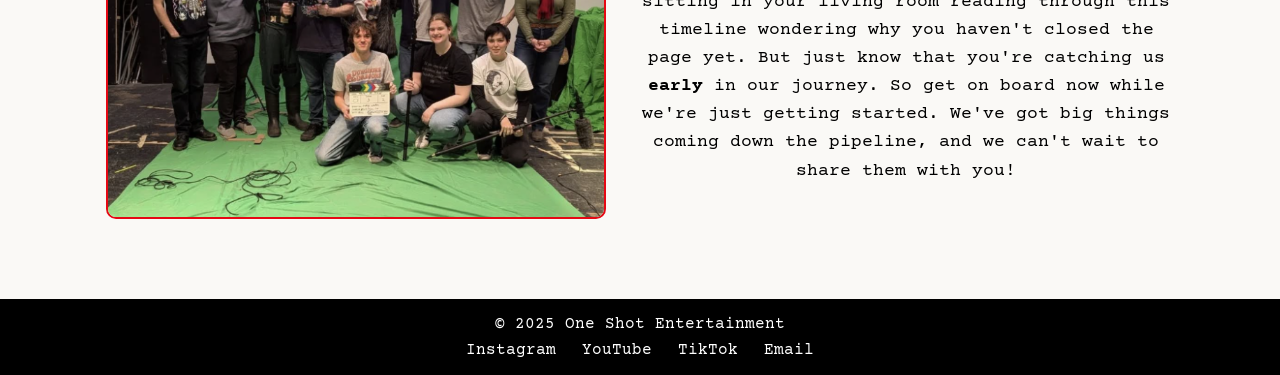
<file: OurStory.html>
<!DOCTYPE html>
<html lang="en">
<head>
    <meta charset="UTF-8" />
    <meta name="viewport" content="width=device-width, initial-scale=1.0"/>
    <title>Our Story - One Shot Entertainment</title>
    <link rel="stylesheet" href="styles.css"/>
    <link rel="icon" href="One Shot Logo Formatted.png"/>
    <link href="https://fonts.googleapis.com/css2?family=Inter:wght@400;700;800&display=swap" rel="stylesheet">
    <link href="https://fonts.googleapis.com/css2?family=Courier+Prime:wght@400;700&display=swap" rel="stylesheet">
    <style>
        body {
            background: #faf9f6;
            color: #000000;
            margin: 0;
        }

        .fade-in {
            opacity: 0;
            transform: translateY(20px);
            transition: opacity 0.6s ease-out, transform 0.6s ease-out;
        }
        .fade-in.visible {
            opacity: 1;
            transform: none;
        }

        .story-section {
            max-width: 1100px;
            margin: 2rem auto;
            padding: 0 1rem;
        }

        .story-block {
            display: flex;
            flex-wrap: wrap;
            align-items: center;
            margin: 3rem 0;
            gap: 2rem;
        }
        .story-block:nth-child(even) {
            flex-direction: row-reverse;
        }

        .story-text {
            flex: 1 1 400px;
        }
        .story-text p {
            line-height: 1.6;
            font-size: 1.1rem;
        }

        .story-image {
            width: 100%;
            max-width: 500px;
            height: auto;               /* prevents stretching */
            object-fit: cover;          /* keeps aspect ratio while filling space */
            border-radius: 10px;
            border: 2px solid #e50914;
        }

        h1.red-heading {
            text-align: center;
            color: #e50914;
            font-size: 3rem;
            margin-top: 2rem;
        }

        @media (max-width: 768px) {
            .story-block {
                flex-direction: column !important;
                text-align: center;
            }

            .story-text {
                flex: 1 1 100%;
            }

            .story-image {
                max-width: 100%;
                width: 100%;
                height: auto;
                object-fit: cover;
            }
        }
    </style>
</head>
<body>

<!-- Navbar -->
<header class="navbar">
    <div class="logo" onclick="location.href='index.html'">
        <img src="One Shot Logo Formatted.png" alt="One Shot Logo" class="logo-img">
    </div>
    <button class="menu-toggle" id="menu-toggle">☰</button>
    <nav class="nav-links" id="nav-links">
        <a href="OurStory.html">Our Story</a> <span class="divider">|</span>
        <a href="OurTeam.html">Our Team</a> <span class="divider">|</span>
        <a href="OurFilms.html">Our Films</a> <span class="divider">|</span>
        <a href="OurGoals.html">Our Goals</a> <span class="divider">|</span>
        <a href="BodyCount.html">Our Feature</a>
    </nav>
</header>

<!-- Main Content -->
<main class="intro">
    <h1 class="red-heading">Our Story</h1>

    <section class="story-section">

        <div class="story-block fade-in">
            <div class="story-text">
                <p><strong>EXT. SCHOOL PLAYGROUND - DAY. </strong><br><br>A group of 5-year-old boys sneak around a school playground chasing ghosts and looking for monsters. <strong>The Haunted House Club</strong> is their first collective taste of letting their imaginations run wild.</p>
            </div>
            <img src="StoryImages/1.png" alt="Kindergarten Days" class="story-image"/>
        </div>

        <div class="story-block fade-in">
            <div class="story-text">
                <p><strong>EXT. FIELD - DAY.</strong> <br><br>A group of 8-year-old boys convince one of their dads to film their epic, three-hour-long, zombie/Star Wars/Transformers/Ninjago/superhero battle on his camcorder. They'll watch it back at sleepovers for months and pretend it's a real movie.</p>
            </div>
            <img src="StoryImages/2.png" alt="Middle School Projects" class="story-image"/>
        </div>

        <div class="story-block fade-in">
            <div class="story-text">
                <p><strong>INT. MOVIE THEATER - NIGHT. </strong> <br><br>A group of 11-year-old boys sit in awe as the Avengers fight against Ultron in Sokovia. Light radiates from the giant screen, music blares over the speakers, and the clashing sounds of the fight boom all around them. They are absolutely entranced.</p>
            </div>
            <img src="beach.jpg" alt="Filmmaking Growth" class="story-image"/>
        </div>

        <div class="story-block fade-in">
            <div class="story-text">
                <p><strong>INT. HALLWAY - DAY. </strong> <br><br>A camera-mounted dolly rolls its way down a hallway as a group of 12-year-old boys shoot one of their first short films. <strong>Bad Cop, Worse Cop</strong> is the first time they start to experiment with fun camera movements and creative shots.</p>
            </div>
            <img src="StoryImages/4.png" alt="Film Club" class="story-image"/>
        </div>

        <div class="story-block fade-in">
            <div class="story-text">
                <p><strong>INT. AUDITORIUM - DAY. </strong> <br><br>As eighth-graders, two of the boys accept the "Best High School Student Film" award at the Lighthouse International Film Festival. The award recognizes their short film <strong>Pick Again</strong>, a meta, genre-switching exploration of cinema. This is the group's first taste of recognition for their work--and it feels incredible.</p>
            </div>
            <img src="StoryImages/5.png" alt="Film Club" class="story-image"/>
        </div>

        <div class="story-block fade-in">
            <div class="story-text">
                <p><strong>INT. EVAN'S BASEMENT - NIGHT. </strong> <br><br>The group watches horror movie after horror movie at a sleepover, unable to look away from the terrors on screen. They become obsessed with trying to replicate the intense feelings that movies elicit. Their scripts start to get more inspired and nuanced as the group works together, pooling their movie knowledge to improve each other's work.</p>
            </div>
            <img src="StoryImages/Evanbasement.jpg" alt="Film Club" class="story-image"/>
        </div>

        <div class="story-block fade-in">
            <div class="story-text">
                <p><strong>INT. SCHOOL HALLWAY - DAY. </strong> <br><br>The group, along with their high school's film club, gets their first taste of real struggles on their short film Lockdown. Turns out that working with other people can be a real challenge, but that bridging divides and achieving collaboration are truly essential to success.</p>
            </div>
            <img src="StoryImages/schoolhallway.jpg" alt="Film Club" class="story-image"/>
        </div>

        <div class="story-block fade-in">
            <div class="story-text">
                <p><strong>INT. SCIENCE CLASSROOM - DAY. </strong> <br><br>The pandemic forces the group to explore alternative methods for their projects. They stumble upon the wonders of the 3D printer and unlock a whole new world of set and costume design in their Star Wars scene <strong>Waiting for Grogu</strong>.</p>
            </div>
            <img src="StoryImages/8.png" alt="Film Club" class="story-image"/>
        </div>

        <div class="story-block fade-in">
            <div class="story-text">
                <p><strong>EXT. FOREST - NIGHT. </strong> <br><br>Now in college, the group has continued to come up with new and creative ideas to bring their movie-making dreams to life. Shooting on location, in a forest, digging a real ditch, at night, is the latest crazy idea they've cooked up; until it's topped by their homemade practical cannibalism effects.</p>
            </div>
            <img src="StoryImages/9.png" alt="Film Club" class="story-image"/>
        </div>

        <div class="story-block fade-in">
            <div class="story-text">
                <p><strong>INT. LIVING ROOM - DAY. </strong> <br><br>And now we're all caught up! You're probably sitting in your living room reading through this timeline wondering why you haven't closed the page yet. But just know that you're catching us <strong>early</strong> in our journey. So get on board now while we're just getting started. We've got big things coming down the pipeline, and we can't wait to share them with you!</p>
            </div>
            <img src="StoryImages/10.png" alt="Film Club" class="story-image"/>
        </div>
    </section>
</main>

<!-- Footer -->
<footer class="footer">
    <p>© 2025 One Shot Entertainment</p>
    <div class="socials">
        <a href="https://www.instagram.com/one.shotentertainment/" target="_blank">Instagram</a>
        <a href="https://www.youtube.com/@oneshotentertainment00" target="_blank">YouTube</a>
        <a href="https://www.tiktok.com/@one.shotentertainment" target="_blank">TikTok</a>
        <a href="mailto:oneshotentertainment00@gmail.com">Email</a>
    </div>
</footer>

<script>
    // Menu toggle
    document.addEventListener("DOMContentLoaded", () => {
        const menuToggle = document.getElementById("menu-toggle");
        const navLinks = document.getElementById("nav-links");

        menuToggle.addEventListener("click", () => {
            navLinks.classList.toggle("show");
        });

        // Fade-in observer
        const observer = new IntersectionObserver(entries => {
            entries.forEach(entry => {
                if (entry.isIntersecting) {
                    entry.target.classList.add("visible");
                    observer.unobserve(entry.target);
                }
            });
        }, { threshold: 0.1 });

        document.querySelectorAll('.fade-in').forEach(el => {
            observer.observe(el);
        });
    });
</script>

</body>
</html>
</file>
<file: styles.css>
/* Base Reset */
* {
    margin: 0;
    padding: 0;
    box-sizing: border-box;
}



body {
    font-family: 'Courier Prime', monospace;
    background-color: #ffffff;
    color: #000000;
    display: flex;
    flex-direction: column;
    min-height: 100vh;
}



/* Navbar */
.navbar {
    font-family: 'Courier Prime', monospace;
    background-color: #000;
    color: #fff;
    display: flex;
    justify-content: space-between;
    align-items: center;
    padding: 1rem 1.5rem;
    position: sticky;
    top: 0;
    z-index: 1000;
}

.logo {
    font-size: 1.5rem;
    font-weight: bold;
    cursor: pointer;
    color: #e50914;
}

.menu-toggle {
    display: none;
    font-size: 1.8rem;
    background: none;
    border: none;
    color: #fff;
    cursor: pointer;
}

.nav-links {
    display: flex;
    gap: 1rem;
}

.nav-links a {
    color: #fff;
    text-decoration: none;
    font-weight: 500;
}


.nav-links a:hover {
    color: #e50914;
}

/* Responsive nav toggle */
.nav-links {
    display: flex;
    gap: 1rem;
    flex-wrap: wrap;
    justify-content: center;
}

/* Intro Section */
.intro {
    padding: 2rem 1.5rem;
    text-align: center;
}

.intro-blurb {
    font-size: 1.1rem;
    max-width: 600px;
    margin: 0 auto 2rem;
}

/* Group Photo */
.group-photo img {
    width: 100%;
    max-width: 600px;
    border-radius: 10px;
    margin: 1.5rem auto;
    display: block;
    border: 2px solid #e50914;
}

/* Video Wrapper */
.video-wrapper {
    max-width: 600px;
    margin: 0 auto 2rem;
    aspect-ratio: 16 / 9;
}

/* Footer */
.footer {
    background-color: #000;
    color: #fff;
    padding: 1rem 1.5rem;
    text-align: center;
    margin-top: auto;
}

.footer p {
    margin-bottom: 0.5rem;
}

.footer .socials a {
    color: #fff;
    text-decoration: none;
    margin: 0 0.5rem;
}

.footer .socials a:hover {
    color: #e50914;
}

.fade-in {
    opacity: 0;
    transform: translateY(20px);
    transition: opacity 2s ease-out, transform 2s ease-out;
}

.fade-in.visible {
    opacity: 2;
    transform: translateY(0);
}

.carousel-container {
    max-width: 600px;
    margin: 2rem auto;
    overflow: hidden;
    border-radius: 10px;
    border: 2px solid #e50914;
}

.carousel-track {
    display: flex;
    width: 300%;
    animation: slide 12s infinite ease-in-out;
}

.carousel-track img {
    width: 100%;
    flex: 0 0 100%;
    object-fit: cover;
}

/* Simple auto-slide keyframe */
@keyframes slide {
    0%, 20%   { transform: translateX(0); }
    33%, 53%  { transform: translateX(-100%); }
    66%, 86%  { transform: translateX(-200%); }
    100%      { transform: translateX(0); }
}

a, button {
    transition: all 0.3s ease;
}

.carousel-container,
.video-wrapper iframe {
    box-shadow: 0 8px 24px rgba(0, 0, 0, 0.2);
}

.typing-title span {
    display: inline-block;
    opacity: 0;
    transform: scale(0.5) rotate(-10deg) translateY(-20px);
    animation: popIn 0.3s forwards;
    color: #e50914;
    font-weight: 900;
}

@keyframes popIn {
    to {
        opacity: 1;
        transform: scale(1) rotate(0deg) translateY(0);
    }
}


#typing-title {
    font-size: 2.3rem;
    font-weight: 800;
    color: #e50914;
    margin-bottom: 1rem;
    min-height: 2.5rem;
    display: inline-block;
}


#typing-title .letter {
    display: inline-block;
    opacity: 0;
    transform: scale(0.5) rotate(-10deg) translateY(-20px);
    animation: bulletIn 0.3s forwards;
}

@keyframes bulletIn {
    to {
        opacity: 1;
        transform: scale(1) rotate(0deg) translateY(0);
    }
}

.red-heading {
    color: #e50914;
    font-size: 2.3rem;
}

h1.red-heading {
    text-align: center;
    color: #e50914;
    font-size: 3rem;
    margin-top: 2rem;
}

.logo-img {
    height: 50px; /* adjust as needed */
    cursor: pointer;
}

.films-wrapper {
    max-width: 1200px;
    margin: 0 auto;
    padding: 20px;
    justify-content: center;
}

.films-grid {
    display: flex;
    flex-wrap: wrap;
    justify-content: center;
    gap: 20px;
}

.film-hero img {
    max-width: 650px;  /* keeps posters at a consistent width */
    max-height: 950px; /* optional: prevents very tall images */
    width: 100%;       /* scales down responsively */
    height: auto;      /* keeps aspect ratio */
    border-radius: 8px;
    flex: 1 1 300px;
    object-fit: contain;
}

.film-card {
    cursor: pointer;
    transition: transform 0.3s;
}

.film-card:hover {
    transform: scale(1.03);
}

.film-card img {
    max-width: 100%;
    height: auto;
    border-radius: 8px;
    box-shadow: 0 4px 12px rgba(0, 0, 0, 0.15);
}

.play-button-link {
    display: inline-block;
    margin: 2px 0;
    transition: transform 0.2s ease;
}

.play-button-link:hover {
    transform: scale(1.1);
}

.play-button {
    height: 3px;
    width: auto;
    cursor: pointer;
}

/* Movie stills layout */
.film-stills {
    display: flex;
    gap: 16px;
    margin-top: 30px;
    flex-wrap: wrap;
    justify-content: center;
}

.film-stills img {
    max-height: 160px;
    width: auto;
    border-radius: 10px;
    box-shadow: 0 4px 10px rgba(0,0,0,0.3);
}

.play-text {
    font-weight: bold;
    color: white;
    text-decoration: none;
    font-size: 1.5rem;
    transition: color 0.2s ease;
}

.play-text:hover {
    color: red;
}

.word {
    white-space: nowrap;
}
.letter {
    display: inline-block;
    opacity: 0;
    animation: fadeIn 0.5s forwards;
}

@keyframes fadeIn {
    to {
        opacity: 1;
    }
}

@media (max-width: 600px) {

    .divider {
        display: none;
    }

    #typing-title {
            font-size: 1.69rem;
        }

    .nav-links a {
        font-size: 0.76rem;
    }

    .logo {
        font-size: 0.97rem;
    }

    .menu-toggle {
        font-size: 1.5rem;
    }

    .menu-toggle {
        display: block;        /* Show the hamburger */
    }

    .nav-links {
        position: absolute;
        top: 70px;             /* just below navbar */
        right: 0;
        background: #000;
        width: 200px;
        flex-direction: column;
        align-items: flex-start;
        gap: 0;
        padding: 1rem;
        display: none;         /* hidden by default */
    }

    .nav-links.show {
        display: flex;         /* show when toggled */
    }

    .nav-links a {
        padding: 0.5rem 0;
        width: 100%;
    }
}

/* Base reset */
* { margin: 0; padding: 0; box-sizing: border-box; }

body {
    background: #fff;
    color: #000;
    display: flex;
    flex-direction: column;
    min-height: 100vh;
}

/* Navbar */
.navbar {
    background: #000;
    color: #fff;
    display: flex;
    justify-content: space-between;
    align-items: center;
    padding: 1rem 1.5rem;
    position: sticky;
    top: 0;
    z-index: 1000;
}

.logo-img { height: 50px; cursor: pointer; }
.menu-toggle {
    display: none;
    font-size: 1.8rem;
    background: none;
    border: none;
    color: #fff;
    cursor: pointer;
}

.nav-links {
    display: flex;
    gap: 1rem;
}

.nav-links a {
    color: #fff;
    text-decoration: none;
    font-weight: 500;
}
.nav-links a:hover { color: #e50914; }

/* --- Slide-down animation --- */
@media (max-width: 600px) {
    .menu-toggle { display: block; }
    .nav-links {
        position: absolute;
        top: 70px;
        right: 0;
        background: #000;
        width: 200px;
        flex-direction: column;
        align-items: flex-start;
        padding: 1rem;
        gap: 0;
        overflow: hidden;
        max-height: 0;
        opacity: 0;
        transition: max-height 0.4s ease, opacity 0.4s ease;
    }
    .nav-links.show {
        max-height: 500px;   /* enough to fit links */
        opacity: 1;
    }
    .nav-links a {
        padding: 0.5rem 0;
        width: 100%;
    }
}


/* Fade-in fix */
.fade-in { opacity: 0; transform: translateY(20px); transition: opacity 2s, transform 2s; }
.fade-in.visible { opacity: 1; transform: translateY(0); }
</file>
